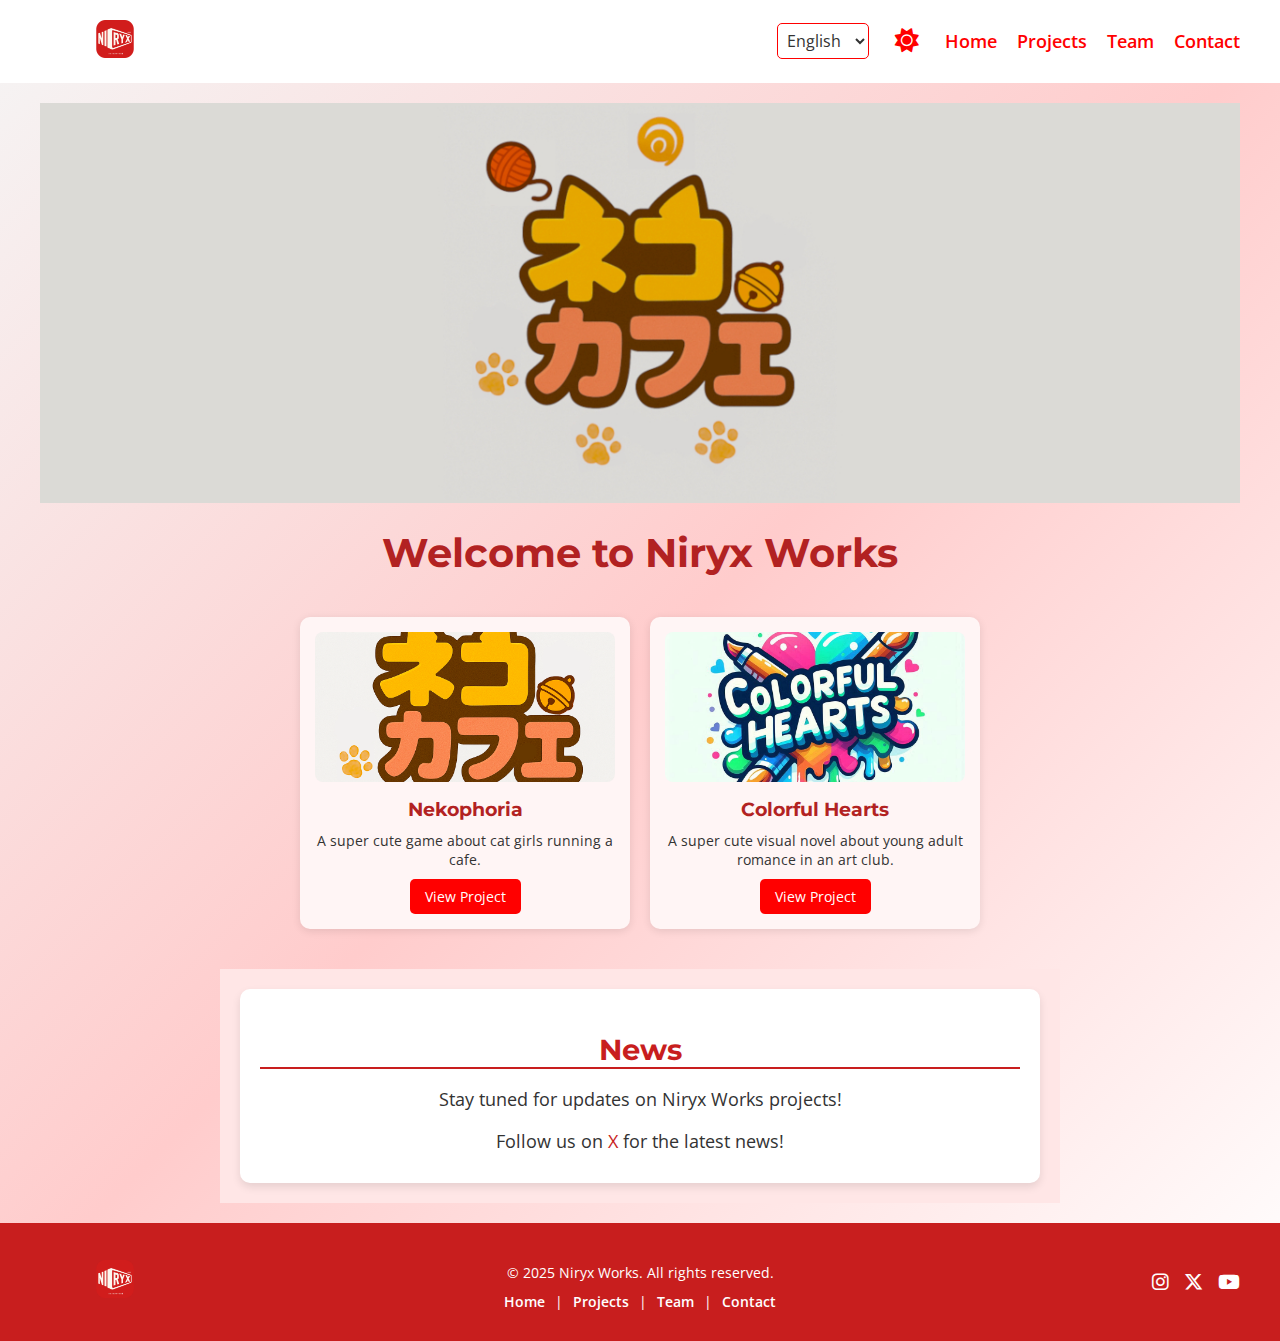
<file: index.html>
<!DOCTYPE html>
<html lang="en">
<head>
    <meta charset="UTF-8">
    <meta name="viewport" content="width=device-width, initial-scale=1.0">
    <meta name="description" content="Niryx Works - Creative projects and innovative solutions by Matias 'Niryx' Pose">
    <title>Niryx Works</title>
    <link rel="icon" href="images/Icon64.png" sizes="64x64" type="image/png">
    <link rel="stylesheet" href="styles.css">
    <link href="https://fonts.googleapis.com/css2?family=Montserrat:wght@400;700&family=Open+Sans:wght@400;600&family=Noto+Sans+JP:wght@400;700&family=Noto+Sans+SC:wght@400;700&display=swap" rel="stylesheet">
    <link rel="stylesheet" href="https://cdnjs.cloudflare.com/ajax/libs/font-awesome/6.5.2/css/all.min.css">
</head>
<body>
    <div id="gala-rain"></div>
    <header>
        <div class="header-left">
            <img src="images/NiryxWorksLogo.png" alt="Niryx Works Logo" class="logo">
        </div>
        <div class="header-right">
            <select class="language-selector" id="language-selector">
                <option value="en">English</option>
                <option value="es">Español</option>
                <option value="ja">日本語</option>
                <option value="zh">中文</option>
            </select>
            <button class="theme-toggle" id="theme-toggle" title="Toggle Theme">
                <i class="fas fa-sun"></i>
            </button>
            <nav>
                <a href="index.html" data-i18n="nav-home">Home</a>
                <a href="projects.html" data-i18n="nav-projects">Projects</a>
                <a href="team.html" data-i18n="nav-team">Team</a>
                <a href="contact.html" data-i18n="nav-contact">Contact</a>
            </nav>
        </div>
    </header>
    <main>
        <!-- Hero Section -->
        <section class="hero">
            <div class="hero-image">
                <img src="images/nekophoria-hero.jpg" alt="Nekophoria Hero Image">
            </div>
            <h1 data-i18n="welcome">Welcome to Niryx Works</h1>
        </section>

        <!-- Featured Projects -->
        <section class="featured-projects">
            <div class="projects-container">
                <div class="project-card">
                    <img src="images/nekophoria-thumb.jpg" alt="Nekophoria">
                    <h3 data-i18n="nekophoria-title">Nekophoria</h3>
                    <p data-i18n="nekophoria-desc">A super cute game about cat girls running a cafe.</p>
                    <a href="projects.html" class="project-link" data-i18n="view-project">View Project</a>
                </div>
                <div class="project-card">
                    <img src="images/colorfulhearts-thumb.jpg" alt="Colorful Hearts">
                    <h3 data-i18n="colorfulhearts-title">Colorful Hearts</h3>
                    <p data-i18n="colorfulhearts-desc">A super cute visual novel about young adult romance in an art club.</p>
                    <a href="projects.html" class="project-link" data-i18n="view-project">View Project</a>
                </div>
            </div>
        </section>

        <!-- News Section -->
        <section class="news-and-feed">
            <div class="news-section">
                <h2 data-i18n="news">News</h2>
                <div class="news-content">
                    <p data-i18n="news-placeholder">Stay tuned for updates on Niryx Works projects!</p>
                    <p data-i18n="follow-x">Follow us on <a href="https://x.com/NiryxWorks" target="_blank">X</a> for the latest news!</p>
                </div>
            </div>
        </section>
    </main>
    <footer>
        <div class="footer-container">
            <div class="footer-left">
                <img src="images/NiryxWorksLogo.png" alt="Niryx Works Logo" class="footer-logo">
            </div>
            <div class="footer-center">
                <p data-i18n="footer">© 2025 Niryx Works. All rights reserved.</p>
                <nav>
                    <a href="index.html" data-i18n="nav-home">Home</a>
                    <span>|</span>
                    <a href="projects.html" data-i18n="nav-projects">Projects</a>
                    <span>|</span>
                    <a href="team.html" data-i18n="nav-team">Team</a>
                    <span>|</span>
                    <a href="contact.html" data-i18n="nav-contact">Contact</a>
                </nav>
            </div>
            <div class="footer-right">
                <div class="social-links">
                    <a href="https://www.instagram.com/niryxgames/" target="_blank" class="social-icon"><i class="fab fa-instagram"></i></a>
                    <a href="https://x.com/NiryxWorks" target="_blank" class="social-icon"><i class="fab fa-x-twitter"></i></a>
                    <a href="https://www.youtube.com/@NiryxWorks" target="_blank" class="social-icon"><i class="fab fa-youtube"></i></a>
                </div>
            </div>
        </div>
    </footer>
    <button class="back-to-top" onclick="scrollToTop()">
        <i class="fas fa-arrow-up"></i>
    </button>
    <script>
        // Traducciones
        const translations = {
            en: {
                "nav-home": "Home",
                "nav-projects": "Projects",
                "nav-team": "Team",
                "nav-contact": "Contact",
                "welcome": "Welcome to Niryx Works",
                "nekophoria-title": "Nekophoria",
                "nekophoria-desc": "A super cute game about cat girls running a cafe.",
                "colorfulhearts-title": "Colorful Hearts",
                "colorfulhearts-desc": "A super cute visual novel about young adult romance in an art club.",
                "view-project": "View Project",
                "news": "News",
                "news-placeholder": "Stay tuned for updates on Niryx Works projects!",
                "follow-x": "Follow us on <a href=\"https://x.com/NiryxWorks\" target=\"_blank\">X</a> for the latest news!",
                "footer": "© 2025 Niryx Works. All rights reserved."
            },
            es: {
                "nav-home": "Inicio",
                "nav-projects": "Proyectos",
                "nav-team": "Equipo",
                "nav-contact": "Contacto",
                "welcome": "Bienvenido a Niryx Works",
                "nekophoria-title": "Nekophoria",
                "nekophoria-desc": "Un juego súper lindo sobre chicas gato que manejan una cafetería.",
                "colorfulhearts-title": "Colorful Hearts",
                "colorfulhearts-desc": "Una novela visual súper lindo sobre romance juvenil en un club de arte.",
                "view-project": "Ver Proyecto",
                "news": "Noticias",
                "news-placeholder": "¡Mantente al tanto de las actualizaciones de los proyectos de Niryx Works!",
                "follow-x": "¡Síguenos en <a href=\"https://x.com/NiryxWorks\" target=\"_blank\">X</a> para las últimas noticias!",
                "footer": "© 2025 Niryx Works. Todos los derechos reservados."
            },
            ja: {
                "nav-home": "ホーム",
                "nav-projects": "プロジェクト",
                "nav-team": "チーム",
                "nav-contact": "連絡先",
                "welcome": "Niryx Worksへようこそ",
                "nekophoria-title": "Nekophoria",
                "nekophoria-desc": "猫娘たちがカフェを経営する超かわいいゲーム。",
                "colorfulhearts-title": "Colorful Hearts",
                "colorfulhearts-desc": "美術クラブを舞台にした若者の恋愛を描いた、とてもキュートなビジュアルノベルです。",
                "view-project": "プロジェクトを見る",
                "news": "ニュース",
                "news-placeholder": "Niryx Worksのプロジェクトのアップデートにご期待ください！",
                "follow-x": "<a href=\"https://x.com/NiryxWorks\" target=\"_blank\">X</a>で最新ニュースをフォローしてください！",
                "footer": "© 2025 Niryx Works. 全ての権利を保有します。"
            },
            zh: {
                "nav-home": "首页",
                "nav-projects": "项目",
                "nav-team": "团队",
                "nav-contact": "联系方式",
                "welcome": "欢迎体验Niryx Works",
                "nekophoria-title": "Nekophoria",
                "nekophoria-desc": "一款关于猫女孩经营咖啡馆的超级可爱的游戏。",
                "colorfulhearts-title": "Colorful Hearts",
                "colorfulhearts-desc": "一部关于艺术俱乐部中年轻人浪漫故事的超级可爱的视觉小说。",
                "view-project": "查看项目",
                "news": "新闻",
                "news-placeholder": "请关注Niryx Works项目的更新！",
                "follow-x": "在<a href=\"https://x.com/NiryxWorks\" target=\"_blank\">X</a>上关注我们以获取最新消息！",
                "footer": "© 2025 Niryx Works. 保留所有权利。"
            }
        };

        // Función para cambiar el idioma
        function setLanguage(lang) {
            document.querySelectorAll('[data-i18n]').forEach(element => {
                const key = element.getAttribute('data-i18n');
                if (key === 'follow-x') {
                    element.innerHTML = translations[lang][key];
                } else {
                    element.textContent = translations[lang][key];
                }
            });
            document.documentElement.lang = lang;
            localStorage.setItem('language', lang);
        }

        // Cargar el idioma guardado o el idioma por defecto (inglés)
        const languageSelector = document.getElementById('language-selector');
        const savedLanguage = localStorage.getItem('language') || 'en';
        languageSelector.value = savedLanguage;
        setLanguage(savedLanguage);

        // Cambiar idioma al seleccionar una opción
        languageSelector.addEventListener('change', (e) => {
            setLanguage(e.target.value);
        });

        // Función para volver al inicio de la página
        function scrollToTop() {
            window.scrollTo({ top: 0, behavior: 'smooth' });
        }

        // Mostrar u ocultar el botón según el desplazamiento
        window.onscroll = function() {
            const button = document.querySelector('.back-to-top');
            if (document.body.scrollTop > 100 || document.documentElement.scrollTop > 100) {
                button.style.display = 'block';
            } else {
                button.style.display = 'none';
            }
        };

        // Cargar el tema guardado al iniciar la página
        const html = document.documentElement;
        const themeToggle = document.getElementById('theme-toggle');
        const currentTheme = localStorage.getItem('theme') || 'light';

        if (currentTheme === 'dark') {
            html.classList.add('dark-theme');
            themeToggle.innerHTML = '<i class="fas fa-moon"></i>';
        } else {
            themeToggle.innerHTML = '<i class="fas fa-sun"></i>';
        }

        // Alternar tema al hacer clic en el botón
        themeToggle.addEventListener('click', () => {
            html.classList.toggle('dark-theme');
            const newTheme = html.classList.contains('dark-theme') ? 'dark' : 'light';
            localStorage.setItem('theme', newTheme);
            themeToggle.innerHTML = newTheme === 'dark' ? '<i class="fas fa-moon"></i>' : '<i class="fas fa-sun"></i>';
        });

        // Easter Egg: Lluvia de Gala Milanesa
        let keysTyped = '';
        document.addEventListener('keydown', (e) => {
            keysTyped += e.key.toLowerCase();
            if (keysTyped.includes('gala')) {
                triggerGalaRain();
                keysTyped = ''; // Resetear para permitir más activaciones
            }
        });

        function triggerGalaRain() {
            const galaContainer = document.getElementById('gala-rain');
            const galaCount = 500; // Reducido para no saturar
            const images = [
                'images/GalaMilanesa.png',
                'images/GalaHead.png'
            ];

            for (let i = 0; i < galaCount; i++) {
                const gala = document.createElement('img');
                gala.src = images[Math.floor(Math.random() * images.length)];
                gala.className = 'gala-milanesa';
                gala.style.left = Math.random() * 100 + 'vw';
                gala.style.animationDelay = Math.random() * 2 + 's';
                gala.style.animationDuration = 10 + Math.random() * 10 + 's';
                galaContainer.appendChild(gala);

                // Remover después de la animación
                setTimeout(() => {
                    gala.remove();
                }, 10000);
            }

            // Mensaje
            const message = document.createElement('div');
            message.className = 'gala-message';
            message.textContent = 'Gala Milanesa!';
            galaContainer.appendChild(message);
            setTimeout(() => {
                message.remove();
            }, 10000);
        }
    </script>
</body>
</html>
</file>
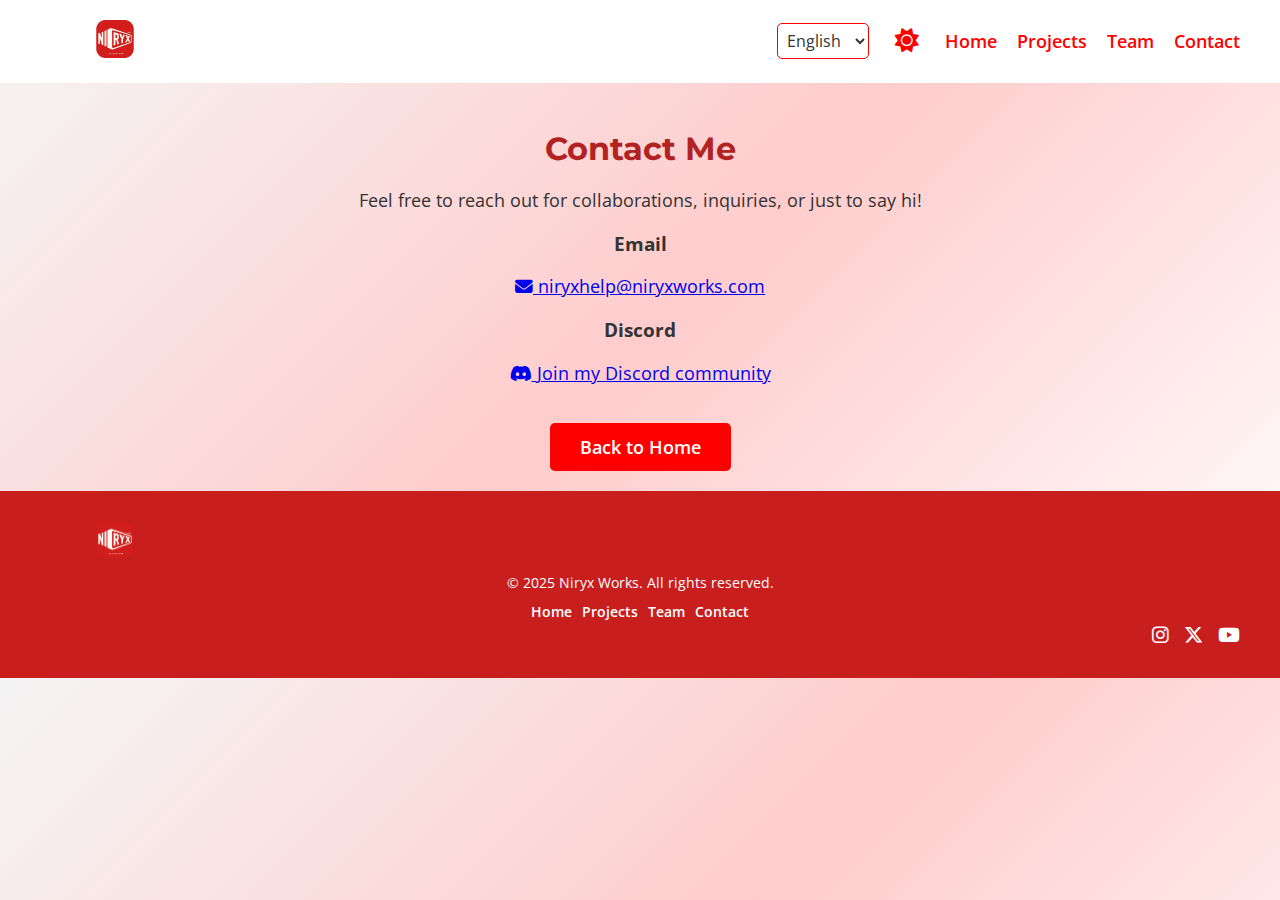
<file: contact.html>
<!DOCTYPE html>
<html lang="en">
<head>
    <meta charset="UTF-8">
    <meta name="viewport" content="width=device-width, initial-scale=1.0">
    <title>Contact - Niryx Works</title>
    <link rel="icon" href="images/Icon64.png" sizes="64x64" type="image/png">
    <link rel="stylesheet" href="styles.css">
    <link href="https://fonts.googleapis.com/css2?family=Montserrat:wght@400;700&family=Open+Sans:wght@400;600&family=Noto+Sans+JP:wght@400;700&family=Noto+Sans+SC:wght@400;700&display=swap" rel="stylesheet">
    <link rel="stylesheet" href="https://cdnjs.cloudflare.com/ajax/libs/font-awesome/6.5.2/css/all.min.css">
</head>
<body>
    <header>
        <div class="header-left">
            <img src="images/NiryxWorksLogo.png" alt="Niryx Works Logo" class="logo">
        </div>
        <div class="header-right">
            <select class="language-selector" id="language-selector">
                <option value="en">English</option>
                <option value="es">Español</option>
                <option value="ja">日本語</option>
                <option value="zh">中文</option>
            </select>
            <button class="theme-toggle" id="theme-toggle" title="Toggle Theme">
                <i class="fas fa-sun"></i>
            </button>
            <nav>
                <a href="index.html" data-i18n="nav-home">Home</a>
                <a href="projects.html" data-i18n="nav-projects">Projects</a>
                <a href="team.html" data-i18n="nav-team">Team</a>
                <a href="contact.html" data-i18n="nav-contact">Contact</a>
            </nav>
        </div>
    </header>
    <main>
        <h2 data-i18n="contact-title">Contact Me</h2>
        <p data-i18n="contact-subtitle">Feel free to reach out for collaborations, inquiries, or just to say hi!</p>
        <div class="contact-container">
            <div class="contact-card">
                <h3 data-i18n="email">Email</h3>
                <p><a href="mailto:niryxhelp@niryxworks.com" class="contact-link"><i class="fas fa-envelope"></i> niryxhelp@niryxworks.com</a></p>
            </div>
            <div class="contact-card">
                <h3 data-i18n="discord">Discord</h3>
                <p><a href="https://discord.gg/azDYcfZ3Kb" target="_blank" class="contact-link"><i class="fab fa-discord"></i> <span data-i18n="discord-text">Join my Discord community</span></a></p>
            </div>
        </div>
        <a href="index.html" class="cta-button" data-i18n="back-to-home">Back to Home</a>
    </main>
    <footer>
        <div class="footer-left">
            <img src="images/NiryxWorksLogo.png" alt="Niryx Works Logo" class="footer-logo">
        </div>
        <div class="footer-center">
            <p data-i18n="footer">© 2025 Niryx Works. All rights reserved.</p>
            <nav>
                <a href="index.html" data-i18n="nav-home">Home</a>
                <a href="projects.html" data-i18n="nav-projects">Projects</a>
                <a href="team.html" data-i18n="nav-team">Team</a>
                <a href="contact.html" data-i18n="nav-contact">Contact</a>
            </nav>
        </div>
        <div class="footer-right">
            <div class="social-links">
                <a href="https://www.instagram.com/niryxgames/" target="_blank" class="social-icon"><i class="fab fa-instagram"></i></a>
                <a href="https://x.com/NiryxWorks" target="_blank" class="social-icon"><i class="fab fa-x-twitter"></i></a>
                <a href="https://www.youtube.com/@NiryxWorks" target="_blank" class="social-icon"><i class="fab fa-youtube"></i></a>
            </div>
        </div>
    </footer>
    <button class="back-to-top" onclick="scrollToTop()">
        <i class="fas fa-arrow-up"></i>
    </button>

    <script>
        // Traducciones
        const translations = {
            en: {
                "nav-home": "Home",
                "nav-projects": "Projects",
                "nav-team": "Team",
                "nav-contact": "Contact",
                "contact-title": "Contact Me",
                "contact-subtitle": "Feel free to reach out for collaborations, inquiries, or just to say hi!",
                "email": "Email",
                "discord": "Discord",
                "discord-text": "Join my Discord community",
                "back-to-home": "Back to Home",
                "footer": "© 2025 Niryx Works. All rights reserved."
            },
            es: {
                "nav-home": "Inicio",
                "nav-projects": "Proyectos",
                "nav-team": "Equipo",
                "nav-contact": "Contacto",
                "contact-title": "Contáctame",
                "contact-subtitle": "¡No dudes en contactarme para colaboraciones, consultas o simplemente para saludar!",
                "email": "Correo Electrónico",
                "discord": "Discord",
                "discord-text": "Únete a mi comunidad de Discord",
                "back-to-home": "Volver al Inicio",
                "footer": "© 2025 Niryx Works. Todos los derechos reservados."
            },
            ja: {
                "nav-home": "ホーム",
                "nav-projects": "プロジェクト",
                "nav-team": "チーム",
                "nav-contact": "連絡先",
                "contact-title": "お問い合わせ",
                "contact-subtitle": "コラボレーション、お問い合わせ、または気軽にご挨拶ください！",
                "email": "メール",
                "discord": "Discord",
                "discord-text": "私のDiscordコミュニティに参加してください",
                "back-to-home": "ホームに戻る",
                "footer": "© 2025 Niryx Works. 全ての権利を保有します。"
            },
            zh: {
                "nav-home": "首页",
                "nav-projects": "项目",
                "nav-team": "团队",
                "nav-contact": "联系方式",
                "contact-title": "联系我",
                "contact-subtitle": "欢迎联系我进行合作、咨询，或者只是打个招呼！",
                "email": "电子邮件",
                "discord": "Discord",
                "discord-text": "加入我的Discord社区",
                "back-to-home": "返回首页",
                "footer": "© 2025 Niryx Works. 保留所有权利。"
            }
        };

        // Función para cambiar el idioma
        function setLanguage(lang) {
            document.querySelectorAll('[data-i18n]').forEach(element => {
                const key = element.getAttribute('data-i18n');
                element.textContent = translations[lang][key];
            });
            document.documentElement.lang = lang;
            localStorage.setItem('language', lang);
        }

        // Cargar el idioma guardado o el idioma por defecto (inglés)
        const languageSelector = document.getElementById('language-selector');
        const savedLanguage = localStorage.getItem('language') || 'en';
        languageSelector.value = savedLanguage;
        setLanguage(savedLanguage);

        // Cambiar idioma al seleccionar una opción
        languageSelector.addEventListener('change', (e) => {
            setLanguage(e.target.value);
        });

        // Función para volver al inicio de la página
        function scrollToTop() {
            window.scrollTo({ top: 0, behavior: 'smooth' });
        }

        // Mostrar u ocultar el botón según el desplazamiento
        window.onscroll = function() {
            const button = document.querySelector('.back-to-top');
            if (document.body.scrollTop > 100 || document.documentElement.scrollTop > 100) {
                button.style.display = 'block';
            } else {
                button.style.display = 'none';
            }
        };

        // Cargar el tema guardado al iniciar la página
        const html = document.documentElement;
        const themeToggle = document.getElementById('theme-toggle');
        const currentTheme = localStorage.getItem('theme') || 'light';

        if (currentTheme === 'dark') {
            html.classList.add('dark-theme');
            themeToggle.innerHTML = '<i class="fas fa-moon"></i>';
        } else {
            themeToggle.innerHTML = '<i class="fas fa-sun"></i>';
        }

        // Alternar tema al hacer clic en el botón
        themeToggle.addEventListener('click', () => {
            html.classList.toggle('dark-theme');
            const newTheme = html.classList.contains('dark-theme') ? 'dark' : 'light';
            localStorage.setItem('theme', newTheme);
            themeToggle.innerHTML = newTheme === 'dark' ? '<i class="fas fa-moon"></i>' : '<i class="fas fa-sun"></i>';
        });
    </script>
</body>
</html>
</file>
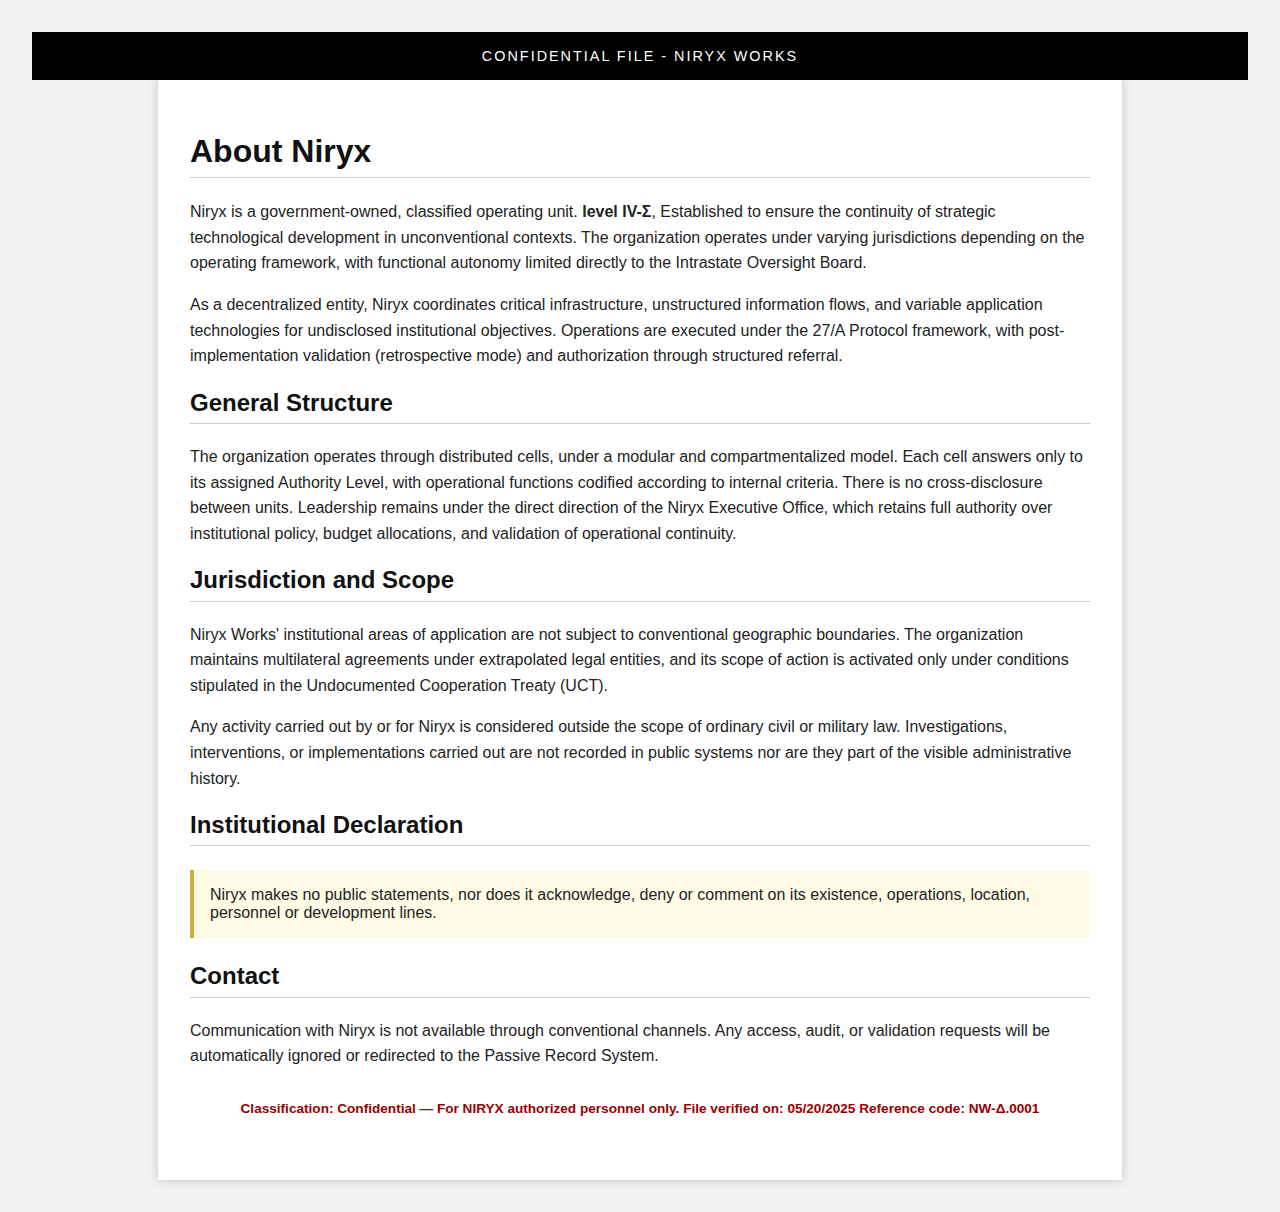
<file: file.html>
<!DOCTYPE html>
<html lang="es">
<head>
  <meta charset="UTF-8">
  <title>Niryx Works - Institutional Archive</title>
  <meta name="viewport" content="width=device-width, initial-scale=1.0">
  <style>
    body {
      background-color: #f2f2f2;
      font-family: 'Segoe UI', sans-serif;
      color: #222;
      margin: 0;
      padding: 2rem;
    }
    .banner {
      background-color: #000000;
      color: #ffffff;
      text-align: center;
      padding: 1rem;
      font-size: 0.9rem;
      letter-spacing: 2px;
    }
    .container {
      max-width: 900px;
      margin: auto;
      background-color: white;
      padding: 2rem;
      box-shadow: 0 0 10px rgba(0,0,0,0.2);
    }
    h1, h2 {
      color: #111;
      border-bottom: 1px solid #ccc;
      padding-bottom: 0.4rem;
    }
    p {
      line-height: 1.6;
    }
    .confidential {
      font-size: 0.85rem;
      color: #900;
      text-align: center;
      margin: 2rem 0;
      font-weight: bold;
    }
    .notice {
      background-color: #fffbe6;
      padding: 1rem;
      border-left: 4px solid #d4af37;
      margin: 1.5rem 0;
    }
  </style>
</head>
<body>

<div class="banner">
  CONFIDENTIAL FILE - NIRYX WORKS
</div>

<div class="container">
  <h1>About Niryx</h1>
  <p>
    Niryx is a government-owned, classified operating unit. <strong>level IV-Σ</strong>, Established to ensure the continuity of strategic technological development in unconventional contexts. The organization operates under varying jurisdictions depending on the operating framework, with functional autonomy limited directly to the Intrastate Oversight Board.
  </p>

  <p>
    As a decentralized entity, Niryx coordinates critical infrastructure, unstructured information flows, and variable application technologies for undisclosed institutional objectives. Operations are executed under the 27/A Protocol framework, with post-implementation validation (retrospective mode) and authorization through structured referral.
  </p>

  <h2>General Structure</h2>
  <p>
    The organization operates through distributed cells, under a modular and compartmentalized model. Each cell answers only to its assigned Authority Level, with operational functions codified according to internal criteria. There is no cross-disclosure between units. Leadership remains under the direct direction of the Niryx Executive Office, which retains full authority over institutional policy, budget allocations, and validation of operational continuity.
  </p>

  <h2>Jurisdiction and Scope</h2>
  <p>
    Niryx Works' institutional areas of application are not subject to conventional geographic boundaries. The organization maintains multilateral agreements under extrapolated legal entities, and its scope of action is activated only under conditions stipulated in the Undocumented Cooperation Treaty (UCT).
  </p>

  <p>
    Any activity carried out by or for Niryx is considered outside the scope of ordinary civil or military law. Investigations, interventions, or implementations carried out are not recorded in public systems nor are they part of the visible administrative history.
  </p>

  <h2>Institutional Declaration</h2>
  <div class="notice">
    Niryx makes no public statements, nor does it acknowledge, deny or comment on its existence, operations, location, personnel or development lines.
  </div>

  <h2>Contact</h2>
  <p>
    Communication with Niryx is not available through conventional channels. Any access, audit, or validation requests will be automatically ignored or redirected to the Passive Record System.
  </p>

  <div class="confidential">
    Classification: Confidential — For NIRYX authorized personnel only.  
    File verified on: 05/20/2025  
    Reference code: NW-Δ.0001
  </div>
</div>

</body>
</html>
</file>
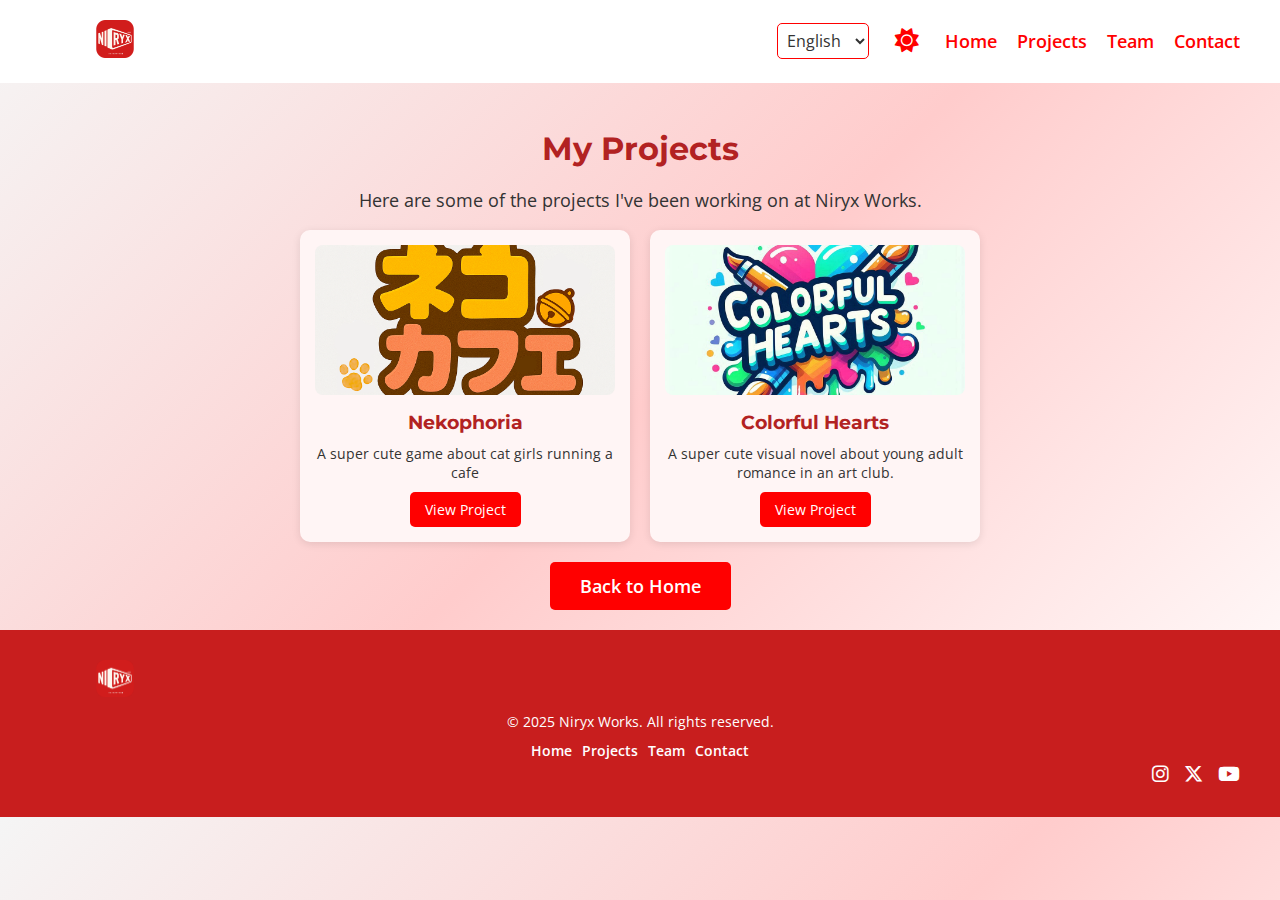
<file: projects.html>
<!DOCTYPE html>
<html lang="en">
<head>
    <meta charset="UTF-8">
    <meta name="viewport" content="width=device-width, initial-scale=1.0">
    <title>Projects - Niryx Works</title>
    <link rel="icon" href="images/Icon64.png" sizes="64x64" type="image/png">
    <link rel="stylesheet" href="styles.css">
    <link href="https://fonts.googleapis.com/css2?family=Montserrat:wght@400;700&family=Open+Sans:wght@400;600&family=Noto+Sans+JP:wght@400;700&family=Noto+Sans+SC:wght@400;700&display=swap" rel="stylesheet">
    <link rel="stylesheet" href="https://cdnjs.cloudflare.com/ajax/libs/font-awesome/6.5.2/css/all.min.css">
</head>
<body>
    <header>
        <div class="header-left">
            <img src="images/NiryxWorksLogo.png" alt="Niryx Works Logo" class="logo">
        </div>
        <div class="header-right">
            <select class="language-selector" id="language-selector">
                <option value="en">English</option>
                <option value="es">Español</option>
                <option value="ja">日本語</option>
                <option value="zh">中文</option>
            </select>
            <button class="theme-toggle" id="theme-toggle" title="Toggle Theme">
                <i class="fas fa-sun"></i>
            </button>
            <nav>
                <a href="index.html" data-i18n="nav-home">Home</a>
                <a href="projects.html" data-i18n="nav-projects">Projects</a>
                <a href="team.html" data-i18n="nav-team">Team</a>
                <a href="contact.html" data-i18n="nav-contact">Contact</a>
            </nav>
        </div>
    </header>
    <main>
        <h2 data-i18n="projects-title">My Projects</h2>
        <p data-i18n="projects-subtitle">Here are some of the projects I've been working on at Niryx Works.</p>
        <div class="projects-container">
            <div class="project-card">
                <img src="images/nekophoria-thumb.jpg" alt="Nekophoria">
                <h3 data-i18n="nekophoria-title">Nekophoria</h3>
                <p data-i18n="nekophoria-desc">A super cute game about cat girls running a cafe</p>
                <a href="projects.html" class="project-link" data-i18n="view-project">View Project</a>
            </div>
            <div class="project-card">
                <img src="images/colorfulhearts-thumb.jpg" alt="Colorful Hearts">
                <h3 data-i18n="colorfulhearts-title">Colorful Hearts</h3>
                <p data-i18n="colorfulhearts-desc">A super cute visual novel about young adult romance in an art club.</p>
                <a href="projects.html" class="project-link" data-i18n="view-project">View Project</a>
            </div>
        </div>
        <a href="index.html" class="cta-button" data-i18n="back-to-home">Back to Home</a>
    </main>
    <footer>
        <div class="footer-left">
            <img src="images/NiryxWorksLogo.png" alt="Niryx Works Logo" class="footer-logo">
        </div>
        <div class="footer-center">
            <p data-i18n="footer">© 2025 Niryx Works. All rights reserved.</p>
            <nav>
                <a href="index.html" data-i18n="nav-home">Home</a>
                <a href="projects.html" data-i18n="nav-projects">Projects</a>
                <a href="team.html" data-i18n="nav-team">Team</a>
                <a href="contact.html" data-i18n="nav-contact">Contact</a>
            </nav>
        </div>
        <div class="footer-right">
            <div class="social-links">
                <a href="https://www.instagram.com/niryxgames/" target="_blank" class="social-icon"><i class="fab fa-instagram"></i></a>
                <a href="https://x.com/NiryxWorks" target="_blank" class="social-icon"><i class="fab fa-x-twitter"></i></a>
                <a href="https://www.youtube.com/@NiryxWorks" target="_blank" class="social-icon"><i class="fab fa-youtube"></i></a>
            </div>
        </div>
    </footer>
    <button class="back-to-top" onclick="scrollToTop()">
        <i class="fas fa-arrow-up"></i>
    </button>

    <script>
        // Traducciones
        const translations = {
            en: {
                "nav-home": "Home",
                "nav-projects": "Projects",
                "nav-team": "Team",
                "nav-contact": "Contact",
                "projects-title": "My Projects",
                "projects-subtitle": "Here are some of the projects I've been working on at Niryx Works.",
                "nekophoria-title": "Nekophoria",
                "nekophoria-desc": "A super cute game about cat girls running a cafe",
                "colorfulhearts-title": "Colorful Hearts",
                "colorfulhearts-desc": "A super cute visual novel about young adult romance in an art club.",
                "view-project": "View Project",
                "back-to-home": "Back to Home",
                "footer": "© 2025 Niryx Works. All rights reserved."
            },
            es: {
                "nav-home": "Inicio",
                "nav-projects": "Proyectos",
                "nav-team": "Equipo",
                "nav-contact": "Contacto",
                "projects-title": "Mis Proyectos",
                "projects-subtitle": "Aquí hay algunos de los proyectos en los que he estado trabajando en Niryx Works.",
                "nekophoria-title": "Nekophoria",
                "nekophoria-desc": "Un sucesor espiritual de Nekopara, ambientado en un acogedor café de chicas gato.",
                "colorfulhearts-title": "Colorful Hearts",
                "colorfulhearts-desc": "Una novela visual súper lindo sobre romance juvenil en un club de arte.",
                "view-project": "Ver Proyecto",
                "back-to-home": "Volver al Inicio",
                "footer": "© 2025 Niryx Works. Todos los derechos reservados."
            },
            ja: {
                "nav-home": "ホーム",
                "nav-projects": "プロジェクト",
                "nav-team": "チーム",
                "nav-contact": "連絡先",
                "projects-title": "私のプロジェクト",
                "projects-subtitle": "Niryx Worksで取り組んでいるプロジェクトの一部をご紹介します。",
                "nekophoria-title": "Nekophoria",
                "nekophoria-desc": "猫娘たちがカフェを経営する超かわいいゲーム。",
                "colorfulhearts-title": "Colorful Hearts",
                "colorfulhearts-desc": "美術クラブを舞台にした若者の恋愛を描いた、とてもキュートなビジュアルノベルです。",
                "view-project": "プロジェクトを見る",
                "back-to-home": "ホームに戻る",
                "footer": "© 2025 Niryx Works. 全ての権利を保有します。"
            },
            zh: {
                "nav-home": "首页",
                "nav-projects": "项目",
                "nav-team": "团队",
                "nav-contact": "联系方式",
                "projects-title": "我的项目",
                "projects-subtitle": "以下是我在Niryx Works进行的一些项目。",
                "nekophoria-title": "Nekophoria",
                "nekophoria-desc": "一款关于猫女孩经营咖啡馆的超级可爱的游戏。",
                "colorfulhearts-title": "Colorful Hearts",
                "colorfulhearts-desc": "一部关于艺术俱乐部中年轻人浪漫故事的超级可爱的视觉小说。",
                "view-project": "查看项目",
                "back-to-home": "返回首页",
                "footer": "© 2025 Niryx Works. 保留所有权利。"
            }
        };

        // Función para cambiar el idioma
        function setLanguage(lang) {
            document.querySelectorAll('[data-i18n]').forEach(element => {
                const key = element.getAttribute('data-i18n');
                element.textContent = translations[lang][key];
            });
            document.documentElement.lang = lang;
            localStorage.setItem('language', lang);
        }

        // Cargar el idioma guardado o el idioma por defecto (inglés)
        const languageSelector = document.getElementById('language-selector');
        const savedLanguage = localStorage.getItem('language') || 'en';
        languageSelector.value = savedLanguage;
        setLanguage(savedLanguage);

        // Cambiar idioma al seleccionar una opción
        languageSelector.addEventListener('change', (e) => {
            setLanguage(e.target.value);
        });

        // Función para volver al inicio de la página
        function scrollToTop() {
            window.scrollTo({ top: 0, behavior: 'smooth' });
        }

        // Mostrar u ocultar el botón según el desplazamiento
        window.onscroll = function() {
            const button = document.querySelector('.back-to-top');
            if (document.body.scrollTop > 100 || document.documentElement.scrollTop > 100) {
                button.style.display = 'block';
            } else {
                button.style.display = 'none';
            }
        };

        // Cargar el tema guardado al iniciar la página
        const html = document.documentElement;
        const themeToggle = document.getElementById('theme-toggle');
        const currentTheme = localStorage.getItem('theme') || 'light';

        if (currentTheme === 'dark') {
            html.classList.add('dark-theme');
            themeToggle.innerHTML = '<i class="fas fa-moon"></i>';
        } else {
            themeToggle.innerHTML = '<i class="fas fa-sun"></i>';
        }

        // Alternar tema al hacer clic en el botón
        themeToggle.addEventListener('click', () => {
            html.classList.toggle('dark-theme');
            const newTheme = html.classList.contains('dark-theme') ? 'dark' : 'light';
            localStorage.setItem('theme', newTheme);
            themeToggle.innerHTML = newTheme === 'dark' ? '<i class="fas fa-moon"></i>' : '<i class="fas fa-sun"></i>';
        });
    </script>
</body>
</html>
</file>
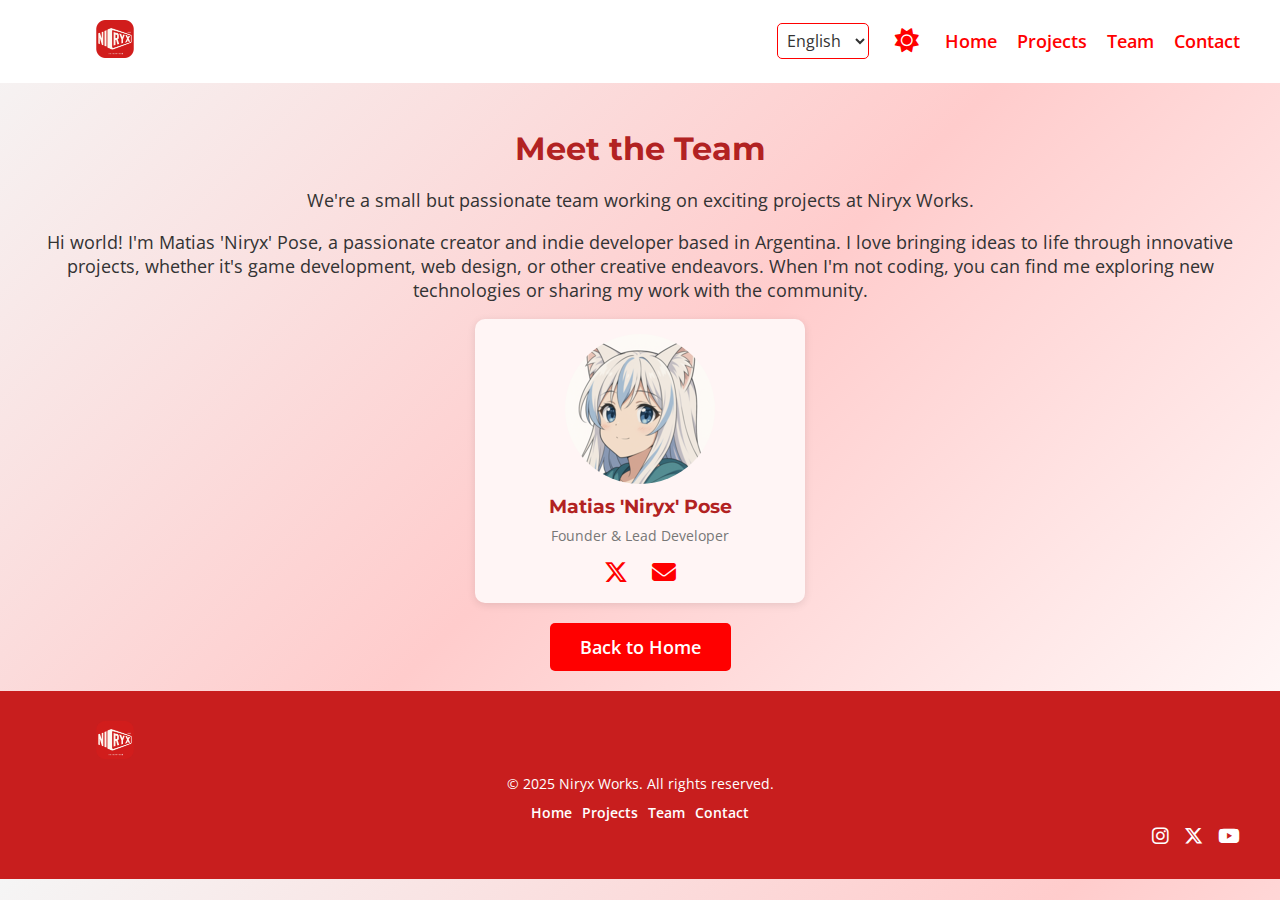
<file: team.html>
<!DOCTYPE html>
<html lang="en">
<head>
    <meta charset="UTF-8">
    <meta name="viewport" content="width=device-width, initial-scale=1.0">
    <title>Team - Niryx Works</title>
    <link rel="icon" href="images/Icon64.png" sizes="64x64" type="image/png">
    <link rel="stylesheet" href="styles.css">
    <link href="https://fonts.googleapis.com/css2?family=Montserrat:wght@400;700&family=Open+Sans:wght@400;600&family=Noto+Sans+JP:wght@400;700&family=Noto+Sans+SC:wght@400;700&display=swap" rel="stylesheet">
    <link rel="stylesheet" href="https://cdnjs.cloudflare.com/ajax/libs/font-awesome/6.5.2/css/all.min.css">
</head>
<body>
    <header>
        <div class="header-left">
            <img src="images/NiryxWorksLogo.png" alt="Niryx Works Logo" class="logo">
        </div>
        <div class="header-right">
            <select class="language-selector" id="language-selector">
                <option value="en">English</option>
                <option value="es">Español</option>
                <option value="ja">日本語</option>
                <option value="zh">中文</option>
            </select>
            <button class="theme-toggle" id="theme-toggle" title="Toggle Theme">
                <i class="fas fa-sun"></i>
            </button>
            <nav>
                <a href="index.html" data-i18n="nav-home">Home</a>
                <a href="projects.html" data-i18n="nav-projects">Projects</a>
                <a href="team.html" data-i18n="nav-team">Team</a>
                <a href="contact.html" data-i18n="nav-contact">Contact</a>
            </nav>
        </div>
    </header>
    <main>
        <h2 data-i18n="team-title">Meet the Team</h2>
        <p data-i18n="team-subtitle">We're a small but passionate team working on exciting projects at Niryx Works.</p>
        <p data-i18n="about-me-text">Hi world, I'm Matias 'Niryx' Pose, a passionate creator and indie developer based in Argentina. I love bringing ideas to life through innovative projects, whether it's game development, web design, or other creative endeavors. When I'm not coding, you can find me exploring new technologies or sharing my work with the community.</p>
        <div class="team-container">
            <div class="team-member">
                <img src="images/PoseNiryxAvatar.png" alt="Matias 'Niryx' Pose" class="team-avatar">
                <h3 data-i18n="team-member1-name">Matias 'Niryx' Pose</h3>
                <p class="role" data-i18n="team-member1-role">Founder & Lead Developer</p>
                <div class="team-links">
                    <a href="https://x.com/NiryxHQ" target="_blank" class="team-icon"><i class="fab fa-x-twitter"></i></a>
                    <a href="mailto:matipose89@gmail.com" class="team-icon"><i class="fas fa-envelope"></i></a>
                </div>
            </div>
        </div>
        <a href="index.html" class="cta-button" data-i18n="back-to-home">Back to Home</a>
    </main>
    <footer>
        <div class="footer-left">
            <img src="images/NiryxWorksLogo.png" alt="Niryx Works Logo" class="footer-logo">
        </div>
        <div class="footer-center">
            <p data-i18n="footer">© 2025 Niryx Works. All rights reserved.</p>
            <nav>
                <a href="index.html" data-i18n="nav-home">Home</a>
                <a href="projects.html" data-i18n="nav-projects">Projects</a>
                <a href="team.html" data-i18n="nav-team">Team</a>
                <a href="contact.html" data-i18n="nav-contact">Contact</a>
            </nav>
        </div>
        <div class="footer-right">
            <div class="social-links">
                <a href="https://www.instagram.com/niryxgames/" target="_blank" class="social-icon"><i class="fab fa-instagram"></i></a>
                <a href="https://x.com/NiryxWorks" target="_blank" class="social-icon"><i class="fab fa-x-twitter"></i></a>
                <a href="https://www.youtube.com/@NiryxWorks" target="_blank" class="social-icon"><i class="fab fa-youtube"></i></a>
            </div>
        </div>
    </footer>
    <button class="back-to-top" onclick="scrollToTop()">
        <i class="fas fa-arrow-up"></i>
    </button>

    <script>
        // Traducciones
        const translations = {
            en: {
                "nav-home": "Home",
                "nav-projects": "Projects",
                "nav-team": "Team",
                "nav-contact": "Contact",
                "team-title": "Meet the Team",
                "team-subtitle": "We're a small but passionate team working on exciting projects at Niryx Works.",
                "about-me-text": "Hi world! I'm Matias 'Niryx' Pose, a passionate creator and indie developer based in Argentina. I love bringing ideas to life through innovative projects, whether it's game development, web design, or other creative endeavors. When I'm not coding, you can find me exploring new technologies or sharing my work with the community.",
                "team-member1-name": "Matias 'Niryx' Pose",
                "team-member1-role": "Founder & Lead Developer",
                "back-to-home": "Back to Home",
                "footer": "© 2025 Niryx Works. All rights reserved."
            },
            es: {
                "nav-home": "Inicio",
                "nav-projects": "Proyectos",
                "nav-team": "Equipo",
                "nav-contact": "Contacto",
                "team-title": "Conoce al Equipo",
                "team-subtitle": "Somos un equipo pequeño pero apasionado que trabaja en proyectos emocionantes en Niryx Works.",
                "about-me-text": "Hola a todos! soy Matias 'Niryx' Pose, un creador apasionado y desarrollador independiente con sede en Argentina. Me encanta dar vida a ideas a través de proyectos innovadores, ya sea desarrollo de juegos, diseño web u otras iniciativas creativas. Cuando no estoy programando, puedes encontrarme explorando nuevas tecnologías o compartiendo mi trabajo con la comunidad.",
                "team-member1-name": "Matias 'Niryx' Pose",
                "team-member1-role": "Fundador y Desarrollador Principal",
                "back-to-home": "Volver al Inicio",
                "footer": "© 2025 Niryx Works. Todos los derechos reservados."
            },
            ja: {
                "nav-home": "ホーム",
                "nav-projects": "プロジェクト",
                "nav-team": "チーム",
                "nav-contact": "連絡先",
                "team-title": "チームを紹介",
                "team-subtitle": "私たちはNiryx Worksでエキサイティングなプロジェクトに取り組む小さな情熱的なチームです。",
                "about-me-text": "日本へこんにちは！私はアルゼンチンを拠点とする情熱的なクリエイター兼独立開発者の Matias 'Niryx' Pose です。私は、ゲーム開発、Web デザイン、その他のクリエイティブな取り組みなど、革新的なプロジェクトを通じてアイデアを実現することが大好きです。コーディングをしていないときは、新しいテクノロジーを探求したり、自分の作品をコミュニティと共有したりしています。",
                "team-member1-name": "Matias 'Niryx' Pose",
                "team-member1-role": "創設者兼主任開発者",
                "back-to-home": "ホームに戻る",
                "footer": "© 2025 Niryx Works. 全ての権利を保有します。"
            },
            zh: {
                "nav-home": "首页",
                "nav-projects": "项目",
                "nav-team": "团队",
                "nav-contact": "联系方式",
                "team-title": "认识团队",
                "team-subtitle": "我们是一个小而充满激情的团队，在Niryx Works从事激动人心的项目。",
                "about-me-text": "你好中国！我是 Matias 'Niryx' Pose，一位来自阿根廷的充满激情的独立创作者和开发者。我喜欢通过创新项目将想法变成现实，无论是游戏开发、网页设计还是其他创造性工作。当我不编码时，您会发现我在探索新技术或与社区分享我的工作。",
                "team-member1-name": "Matias 'Niryx' Pose",
                "team-member1-role": "创始人兼首席开发者",
                "back-to-home": "返回首页",
                "footer": "© 2025 Niryx Works. 保留所有权利。"
            }
        };

        // Función para cambiar el idioma
        function setLanguage(lang) {
            document.querySelectorAll('[data-i18n]').forEach(element => {
                const key = element.getAttribute('data-i18n');
                element.textContent = translations[lang][key];
            });
            document.documentElement.lang = lang;
            localStorage.setItem('language', lang);
        }

        // Cargar el idioma guardado o el idioma por defecto (inglés)
        const languageSelector = document.getElementById('language-selector');
        const savedLanguage = localStorage.getItem('language') || 'en';
        languageSelector.value = savedLanguage;
        setLanguage(savedLanguage);

        // Cambiar idioma al seleccionar una opción
        languageSelector.addEventListener('change', (e) => {
            setLanguage(e.target.value);
        });

        // Función para volver al inicio de la página
        function scrollToTop() {
            window.scrollTo({ top: 0, behavior: 'smooth' });
        }

        // Mostrar u ocultar el botón según el desplazamiento
        window.onscroll = function() {
            const button = document.querySelector('.back-to-top');
            if (document.body.scrollTop > 100 || document.documentElement.scrollTop > 100) {
                button.style.display = 'block';
            } else {
                button.style.display = 'none';
            }
        };

        // Cargar el tema guardado al iniciar la página
        const html = document.documentElement;
        const themeToggle = document.getElementById('theme-toggle');
        const currentTheme = localStorage.getItem('theme') || 'light';

        if (currentTheme === 'dark') {
            html.classList.add('dark-theme');
            themeToggle.innerHTML = '<i class="fas fa-moon"></i>';
        } else {
            themeToggle.innerHTML = '<i class="fas fa-sun"></i>';
        }

        // Alternar tema al hacer clic en el botón
        themeToggle.addEventListener('click', () => {
            html.classList.toggle('dark-theme');
            const newTheme = html.classList.contains('dark-theme') ? 'dark' : 'light';
            localStorage.setItem('theme', newTheme);
            themeToggle.innerHTML = newTheme === 'dark' ? '<i class="fas fa-moon"></i>' : '<i class="fas fa-sun"></i>';
        });
    </script>
</body>
</html>
</file>
<file: styles.css>
/* Estilos generales - Tema claro por defecto */
body {
    font-family: 'Open Sans', sans-serif;
    background: linear-gradient(135deg, #f5f5f5 0%, #ffcccc 50%, #fff 100%);
    color: #333;
    margin: 0;
    padding: 0;
    font-size: 16px;
    transition: background 0.3s ease, color 0.3s ease;
}

header {
    display: flex;
    justify-content: space-between;
    align-items: center;
    background-color: #fff;
    padding: 20px 40px;
    transition: background-color 0.3s ease;
}

.header-left {
    flex: 1;
}

.logo {
    width: 150px;
    height: auto;
}

.header-right {
    display: flex;
    align-items: center;
    gap: 20px;
}

nav {
    display: flex;
    gap: 20px;
}

nav a {
    color: #ff0000;
    text-decoration: none;
    font-size: 1.1em;
    font-weight: 600;
    transition: color 0.3s ease;
}

nav a:hover {
    color: #b22222;
}

main {
    padding: 20px 40px;
    text-align: center;
}

/* Hero Section */
.hero {
    position: relative;
    margin-bottom: 40px;
}

.hero-image img {
    width: 100%;
    height: auto;
    max-height: 400px;
    object-fit: cover;
    filter: brightness(0.9);
}

.hero h1 {
    font-family: 'Montserrat', sans-serif;
    font-size: 2.5em;
    color: #b22222;
    margin: 20px 0;
    transition: color 0.3s ease;
}

/* Featured Projects */
.featured-projects {
    margin: 40px 0;
}

.projects-container {
    display: flex;
    flex-wrap: wrap;
    justify-content: center;
    gap: 20px;
}

.project-card {
    background-color: #fff5f5;
    border-radius: 10px;
    box-shadow: 0 2px 8px rgba(0, 0, 0, 0.1);
    width: 100%;
    max-width: 300px;
    padding: 15px;
    transition: transform 0.3s ease, background-color 0.3s ease;
}

.project-card:hover {
    transform: scale(1.05);
}

.project-card img {
    width: 100%;
    height: 150px;
    object-fit: cover;
    border-radius: 8px;
}

.project-card h3 {
    font-family: 'Montserrat', sans-serif;
    font-size: 1.2em;
    color: #b22222;
    margin: 10px 0;
    transition: color 0.3s ease;
}

.project-card p {
    font-size: 0.9em;
    color: #333;
    margin: 10px 0;
    transition: color 0.3s ease;
}

.project-link {
    display: inline-block;
    padding: 8px 15px;
    background-color: #ff0000;
    color: #fff;
    text-decoration: none;
    border-radius: 5px;
    font-size: 0.9em;
    transition: background-color 0.3s ease, color 0.3s ease;
}

.project-link:hover {
    background-color: #b22222;
}

/* Estilos para News Section */
.news-and-feed {
    max-width: 800px; /* Ancho más amplio para una sola columna */
    margin: 0 auto;
    padding: 20px;
    background-color: #ffe6e6; /* Fondo rosa claro como en la captura */
}

.news-section {
    background-color: #fff;
    padding: 20px;
    border-radius: 10px;
    box-shadow: 0 4px 8px rgba(0, 0, 0, 0.1);
}

.news-section h2 {
    color: #c81e1e; /* Rojo de Niryx Works */
    font-family: 'Montserrat', sans-serif;
    font-size: 1.8em;
    margin-bottom: 15px;
    border-bottom: 2px solid #c81e1e; /* Línea roja como en la captura */
}

.news-content p {
    font-size: 1.1em;
    color: #333;
    font-family: 'Open Sans', sans-serif;
    margin-bottom: 10px;
}

.news-content a {
    color: #c81e1e;
    text-decoration: none;
}

.news-content a:hover {
    color: #a31818; /* Rojo más oscuro */
}

@media (max-width: 768px) {
    .news-and-feed {
        padding: 10px;
    }

    .news-section {
        margin: 5px;
        padding: 15px;
    }
}

/* Team Section */
h2 {
    font-family: 'Montserrat', sans-serif;
    font-size: 2em;
    color: #b22222;
    margin-bottom: 20px;
    transition: color 0.3s ease;
}

p {
    font-size: 1.1em;
    color: #333;
    transition: color 0.3s ease;
}

.team-container {
    display: flex;
    flex-wrap: wrap;
    justify-content: center;
    gap: 20px;
}

.team-member {
    background-color: #fff5f5;
    border-radius: 10px;
    box-shadow: 0 2px 8px rgba(0, 0, 0, 0.1);
    width: 100%;
    max-width: 300px;
    padding: 15px;
    transition: transform 0.3s ease, background-color 0.3s ease;
}

.team-member:hover {
    transform: scale(1.05);
}

.team-avatar {
    width: 150px;
    height: 150px;
    border-radius: 50%;
    margin: 0 auto 10px;
    display: block;
    object-fit: cover;
}

.team-member h3 {
    font-family: 'Montserrat', sans-serif;
    font-size: 1.2em;
    color: #b22222;
    margin: 8px 0;
    transition: color 0.3s ease;
}

.team-member .role {
    font-size: 0.9em;
    color: #777;
    margin: 5px 0;
    transition: color 0.3s ease;
}

.team-links {
    margin-top: 10px;
}

.team-icon {
    color: #ff0000;
    font-size: 1.5em;
    margin: 0 10px;
    text-decoration: none;
    transition: color 0.3s ease;
}

.team-icon:hover {
    color: #b22222;
}

/* CTA Button */
.cta-button {
    display: inline-block;
    margin-top: 20px;
    padding: 12px 30px;
    background-color: #ff0000;
    color: #fff;
    text-decoration: none;
    border-radius: 5px;
    font-size: 1.1em;
    font-weight: 600;
    transition: background-color 0.3s ease, color 0.3s ease;
}

.cta-button:hover {
    background-color: #b22222;
}

/* Footer */
footer {
    background-color: #c81e1e; /* Rojo de Niryx Works, inspirado en Nekopara */
    color: #fff;
    padding: 30px 40px;
    position: relative;
    overflow: hidden;
    transition: background-color 0.3s ease;
}

.footer-container {
    display: flex;
    justify-content: space-between;
    align-items: center;
    max-width: 1200px;
    margin: 0 auto;
    flex-wrap: wrap;
    gap: 20px;
}

.footer-left {
    flex: 1;
}

.footer-logo {
    width: 150px; /* Tamaño más prominente pero equilibrado */
    height: auto;
    transition: transform 0.3s ease;
}

.footer-logo:hover {
    transform: scale(1.05); /* Efecto sutil de hover */
}

.footer-center {
    flex: 2;
    text-align: center;
}

.footer-center p {
    font-family: 'Open Sans', sans-serif;
    font-size: 0.9em;
    margin: 10px 0;
    color: #fff;
    transition: color 0.3s ease;
}

.footer-center nav {
    display: flex;
    justify-content: center;
    gap: 10px;
    flex-wrap: wrap;
    margin-top: 10px;
}

.footer-center nav a {
    font-family: 'Open Sans', sans-serif;
    font-size: 0.9em;
    color: #fff;
    text-decoration: none;
    transition: color 0.3s ease;
}

.footer-center nav a:hover {
    color: #ffe6e6; /* Rosa claro para hover */
}

.footer-center nav span {
    color: #fff;
    font-size: 0.9em;
}

.footer-right {
    flex: 1;
    text-align: right;
}

.social-links {
    display: flex;
    justify-content: flex-end;
    gap: 15px;
}

.social-icon {
    color: #fff;
    font-size: 1.2em; /* Más pequeños para integrarse mejor */
    transition: color 0.3s ease;
}

.social-icon:hover {
    color: #ffe6e6;
}

/* Ajustes para el tema oscuro */
.dark-theme footer {
    background-color: #2a2a2a; /* Marrón oscuro para el tema oscuro */
}

.dark-theme .footer-center p,
.dark-theme .footer-center nav a,
.dark-theme .footer-center nav span,
.dark-theme .social-icon {
    color: #e0e0e0;
}

.dark-theme .footer-center nav a:hover,
.dark-theme .social-icon:hover {
    color: #ff5555; /* Rojo claro para hover en tema oscuro */
}

/* Ajustes para responsividad */
@media (max-width: 600px) {
    footer {
        padding: 20px;
    }

    .footer-container {
        flex-direction: column;
        text-align: center;
    }

    .footer-left,
    .footer-right {
        margin: 10px 0;
    }

    .footer-right {
        text-align: center;
    }

    .social-links {
        justify-content: center;
    }
}

/* Estilo para el selector de idioma */
.language-selector {
    font-family: 'Open Sans', sans-serif;
    font-size: 1em;
    padding: 5px;
    border-radius: 5px;
    border: 1px solid #ff0000;
    background-color: #fff;
    color: #333;
    cursor: pointer;
    transition: border-color 0.3s ease, background-color 0.3s ease, color 0.3s ease;
}

.language-selector:focus {
    outline: none;
    border-color: #b22222;
}

/* Ajustar el botón de tema para que no se superponga */
.theme-toggle {
    background: none;
    border: none;
    font-size: 1.5em;
    cursor: pointer;
    transition: color 0.3s ease;
    color: #ff0000;
}

.theme-toggle:hover {
    color: #b22222;
}

/* Estilos para el botón "Back to Top" */
.back-to-top {
    position: fixed;
    bottom: 20px;
    right: 20px;
    background-color: #ff0000;
    color: #fff;
    border: none;
    border-radius: 50%;
    width: 50px;
    height: 50px;
    display: none;
    justify-content: center;
    align-items: center;
    font-size: 1.5em;
    cursor: pointer;
    box-shadow: 0 2px 5px rgba(0, 0, 0, 0.2);
    transition: background-color 0.3s ease, color 0.3s ease;
}

.back-to-top:hover {
    background-color: #b22222;
}

/* Estilos para el tema oscuro */
.dark-theme {
    background: linear-gradient(135deg, #2a2a2a 0%, #4a2a2a 50%, #333 100%);
    color: #e0e0e0;
}

.dark-theme header,
.dark-theme footer {
    background-color: #222;
    color: #e0e0e0;
}

.dark-theme nav a {
    color: #ff5555;
}

.dark-theme nav a:hover {
    color: #ff9999;
}

.dark-theme .hero h1,
.dark-theme .project-card h3,
.dark-theme .news-section h2,
.dark-theme .x-feed-section h2,
.dark-theme h2,
.dark-theme .team-member h3 {
    color: #ff5555;
    border-color: #ff5555;
}

.dark-theme p,
.dark-theme .project-card p,
.dark-theme .team-member .role,
.dark-theme footer {
    color: #e0e0e0;
}

.dark-theme .social-links .social-icon,
.dark-theme .team-icon {
    color: #ff5555;
    background: #444;
}

.dark-theme .social-links .social-icon:hover,
.dark-theme .team-icon:hover {
    color: #ff9999;
    background: #555;
}

.dark-theme .project-link,
.dark-theme .cta-button,
.dark-theme .back-to-top {
    background-color: #ff5555;
    color: #fff;
}

.dark-theme .project-link:hover,
.dark-theme .cta-button:hover,
.dark-theme .back-to-top:hover {
    background-color: #ff9999;
}

.dark-theme .project-card,
.dark-theme .news-section,
.dark-theme .x-feed-section,
.dark-theme .team-member {
    background-color: #333;
}

.dark-theme .language-selector {
    border: 1px solid #ff5555;
    background-color: #333;
    color: #e0e0e0;
}

.dark-theme .language-selector:focus {
    border-color: #ff9999;
}

.dark-theme .theme-toggle {
    color: #ff5555;
}

.dark-theme .theme-toggle:hover {
    color: #ff9999;
}

/* Ajustes para responsividad */
@media (max-width: 600px) {
    header {
        flex-direction: column;
        align-items: flex-start;
        padding: 20px;
    }

    .header-right {
        margin-top: 10px;
        width: 100%;
        justify-content: space-between;
    }

    nav {
        flex-direction: column;
        gap: 10px;
    }

    nav a {
        display: block;
        margin: 5px 0;
    }

    .hero h1,
    h2 {
        font-size: 1.5em;
    }

    .project-card,
    .team-member {
        max-width: 100%;
    }

    .news-and-feed {
        flex-direction: column;
        gap: 20px;
    }

    .x-feed {
        max-width: 100%;
    }

    footer {
        flex-direction: column;
        text-align: center;
    }

    .footer-left,
    .footer-right {
        margin: 10px 0;
    }

    .footer-right {
        text-align: center;
    }
}

/* Easter Egg de Gala Milanesa */
#gala-rain {
    position: fixed;
    top: 0;
    left: 0;
    width: 100%;
    height: 100%;
    pointer-events: none;
    z-index: 9999;
}

.gala-milanesa {
    position: absolute;
    width: 50px; /* Reducimos de 612px a 50px */
    height: 50px;
    animation: fall 5s linear forwards;
    transform-origin: center;
}

@keyframes fall {
    0% {
        transform: translateY(-100px) rotate(0deg);
        opacity: 1;
    }
    100% {
        transform: translateY(100vh) rotate(360deg);
        opacity: 0;
    }
}

.gala-message {
    position: fixed;
    top: 50%;
    left: 50%;
    transform: translate(-50%, -50%);
    background-color: #ff0000; /* Rojo de Niryx Works */
    color: #fff;
    padding: 10px 20px;
    border-radius: 5px;
    font-family: 'Open Sans', sans-serif;
    font-size: 1em;
    box-shadow: 0 4px 8px rgba(0, 0, 0, 0.2);
    z-index: 10000;
}

/* Tema oscuro */
.dark-theme .gala-message {
    background-color: #ff5555; /* Rojo más claro en tema oscuro */
    color: #e0e0e0;
}
</file>
